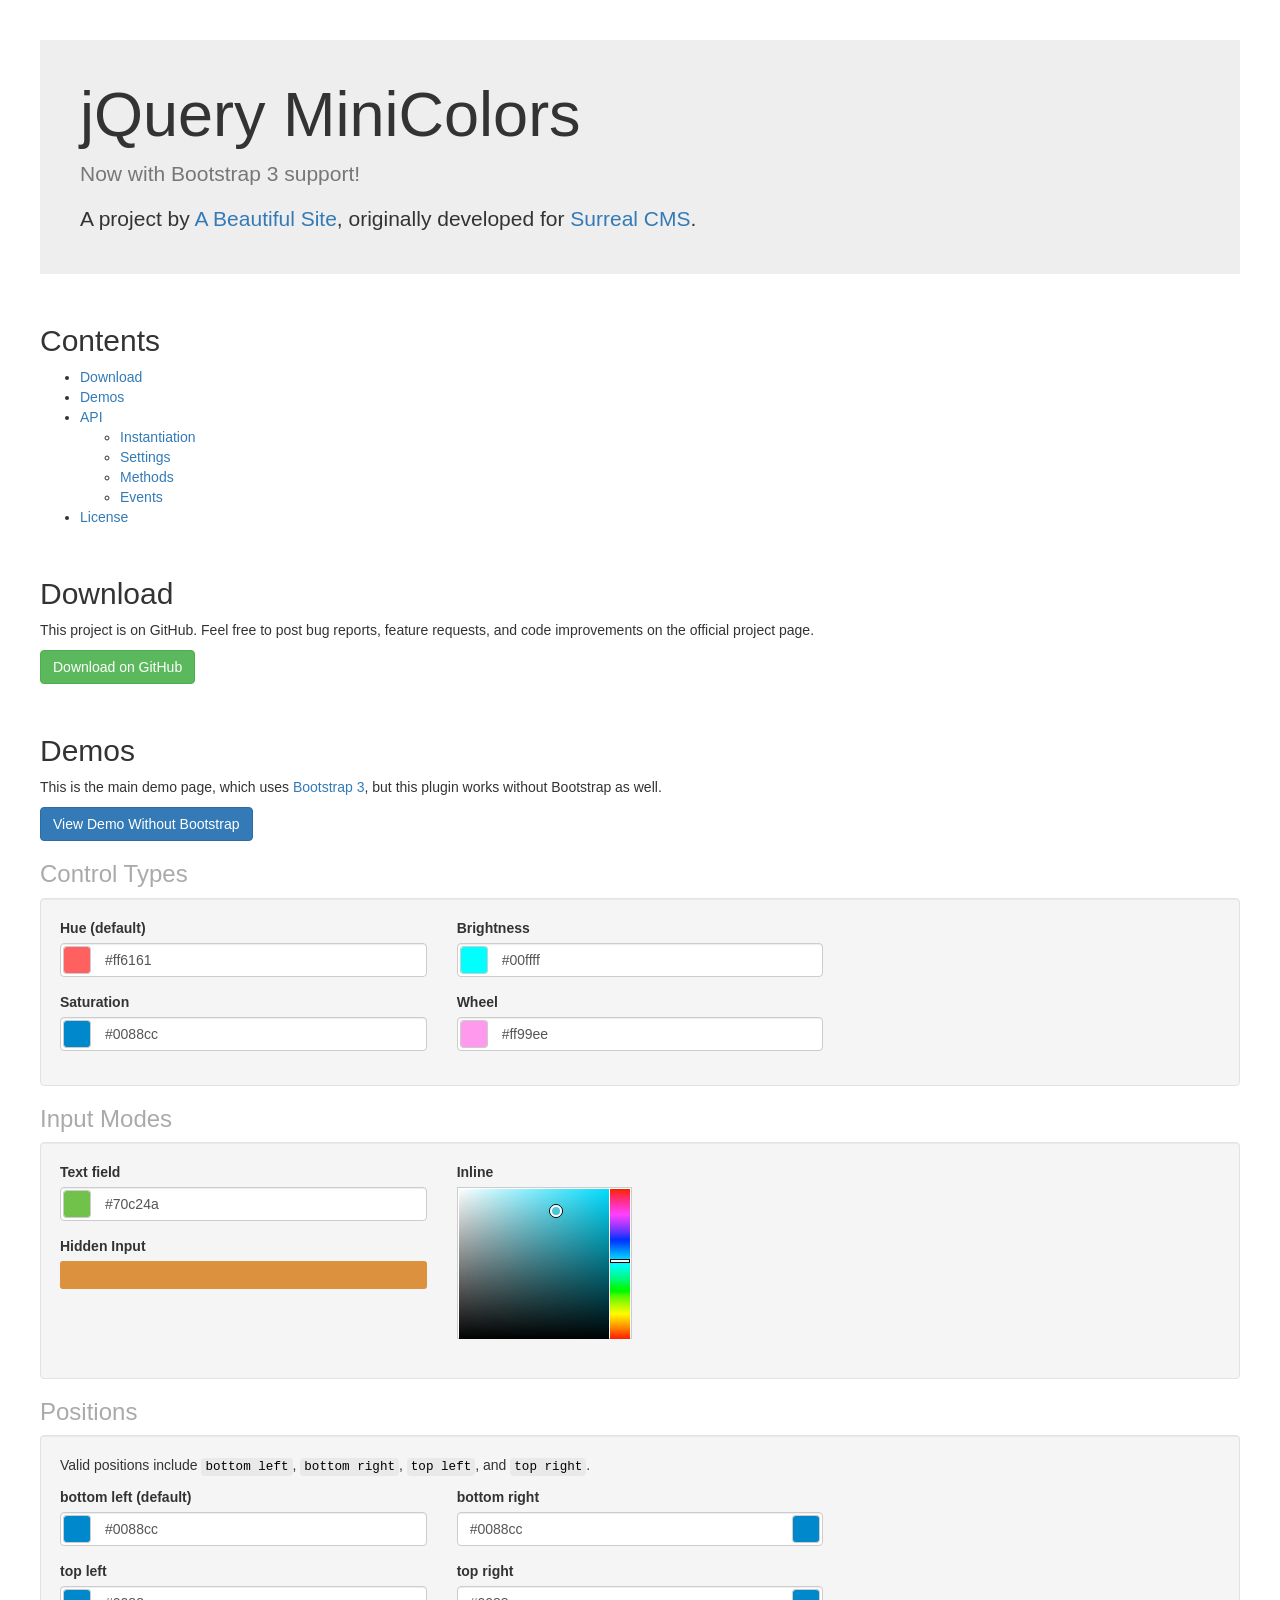
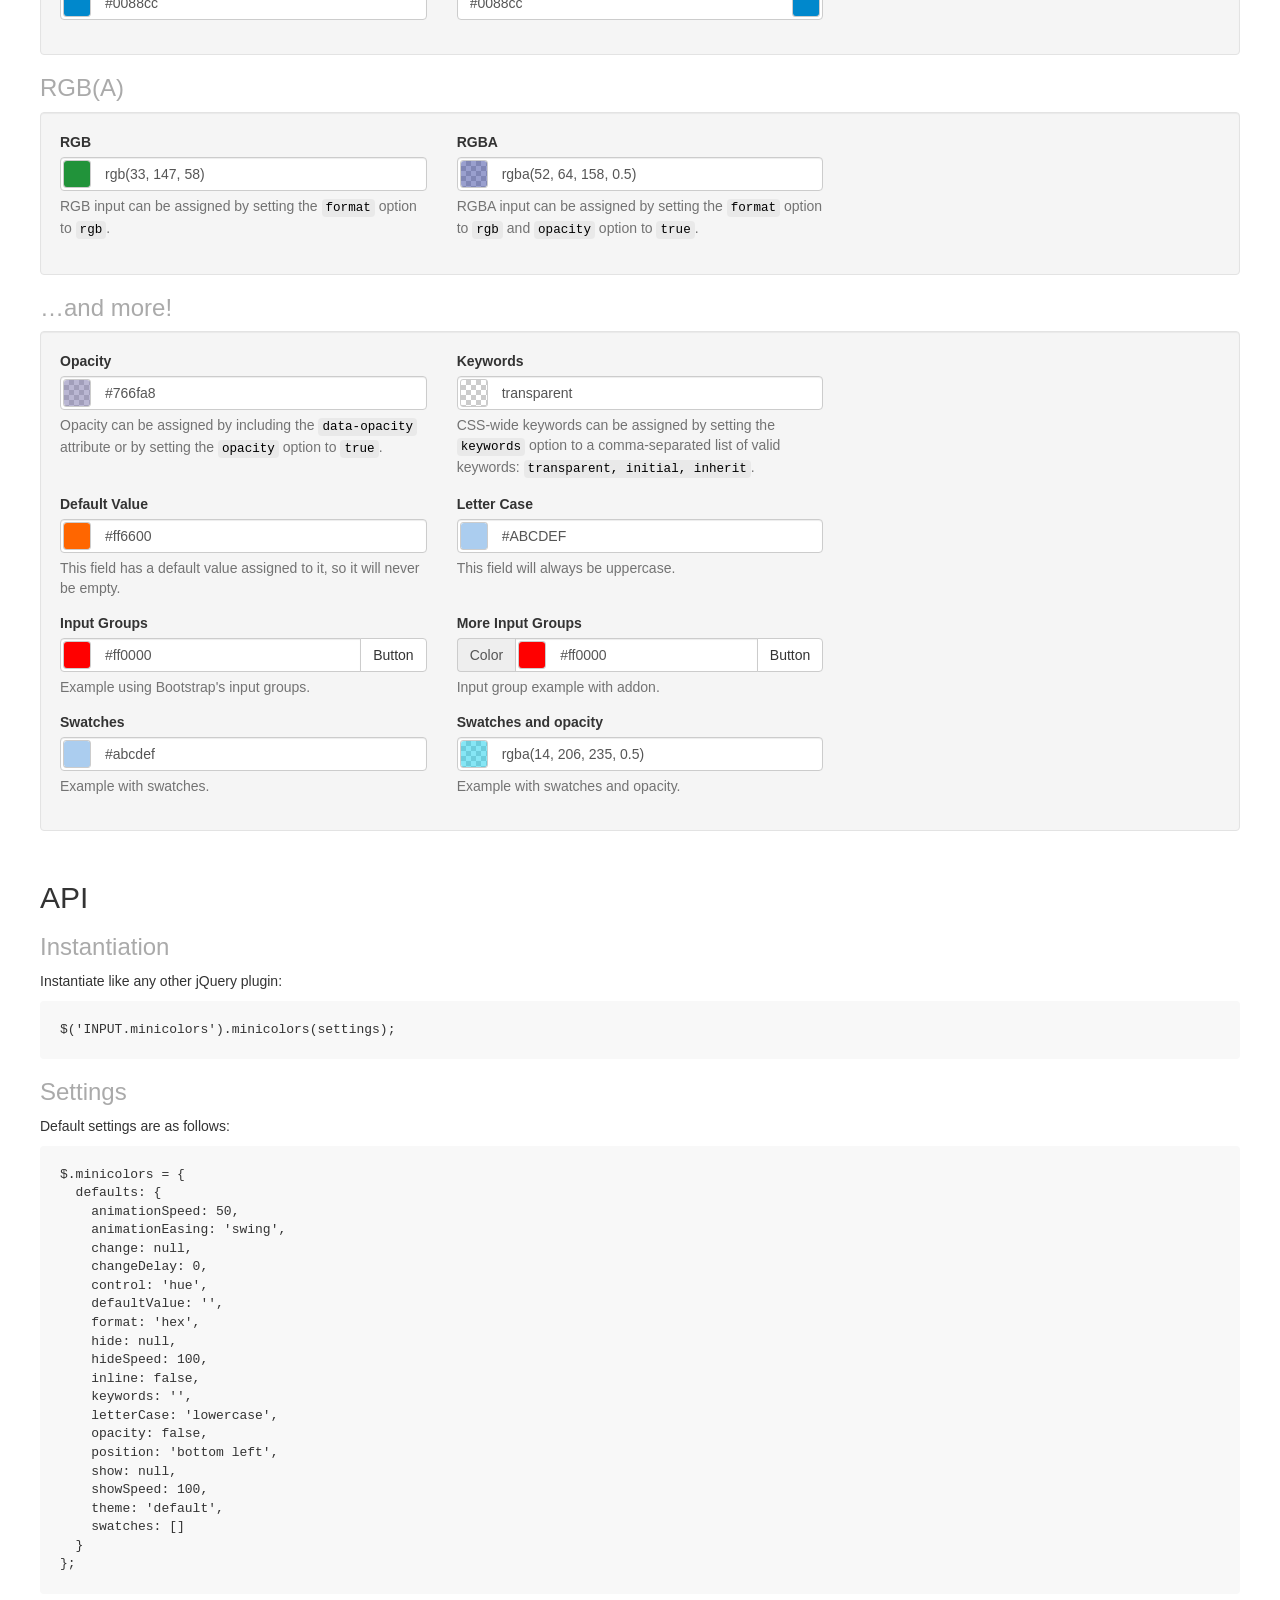
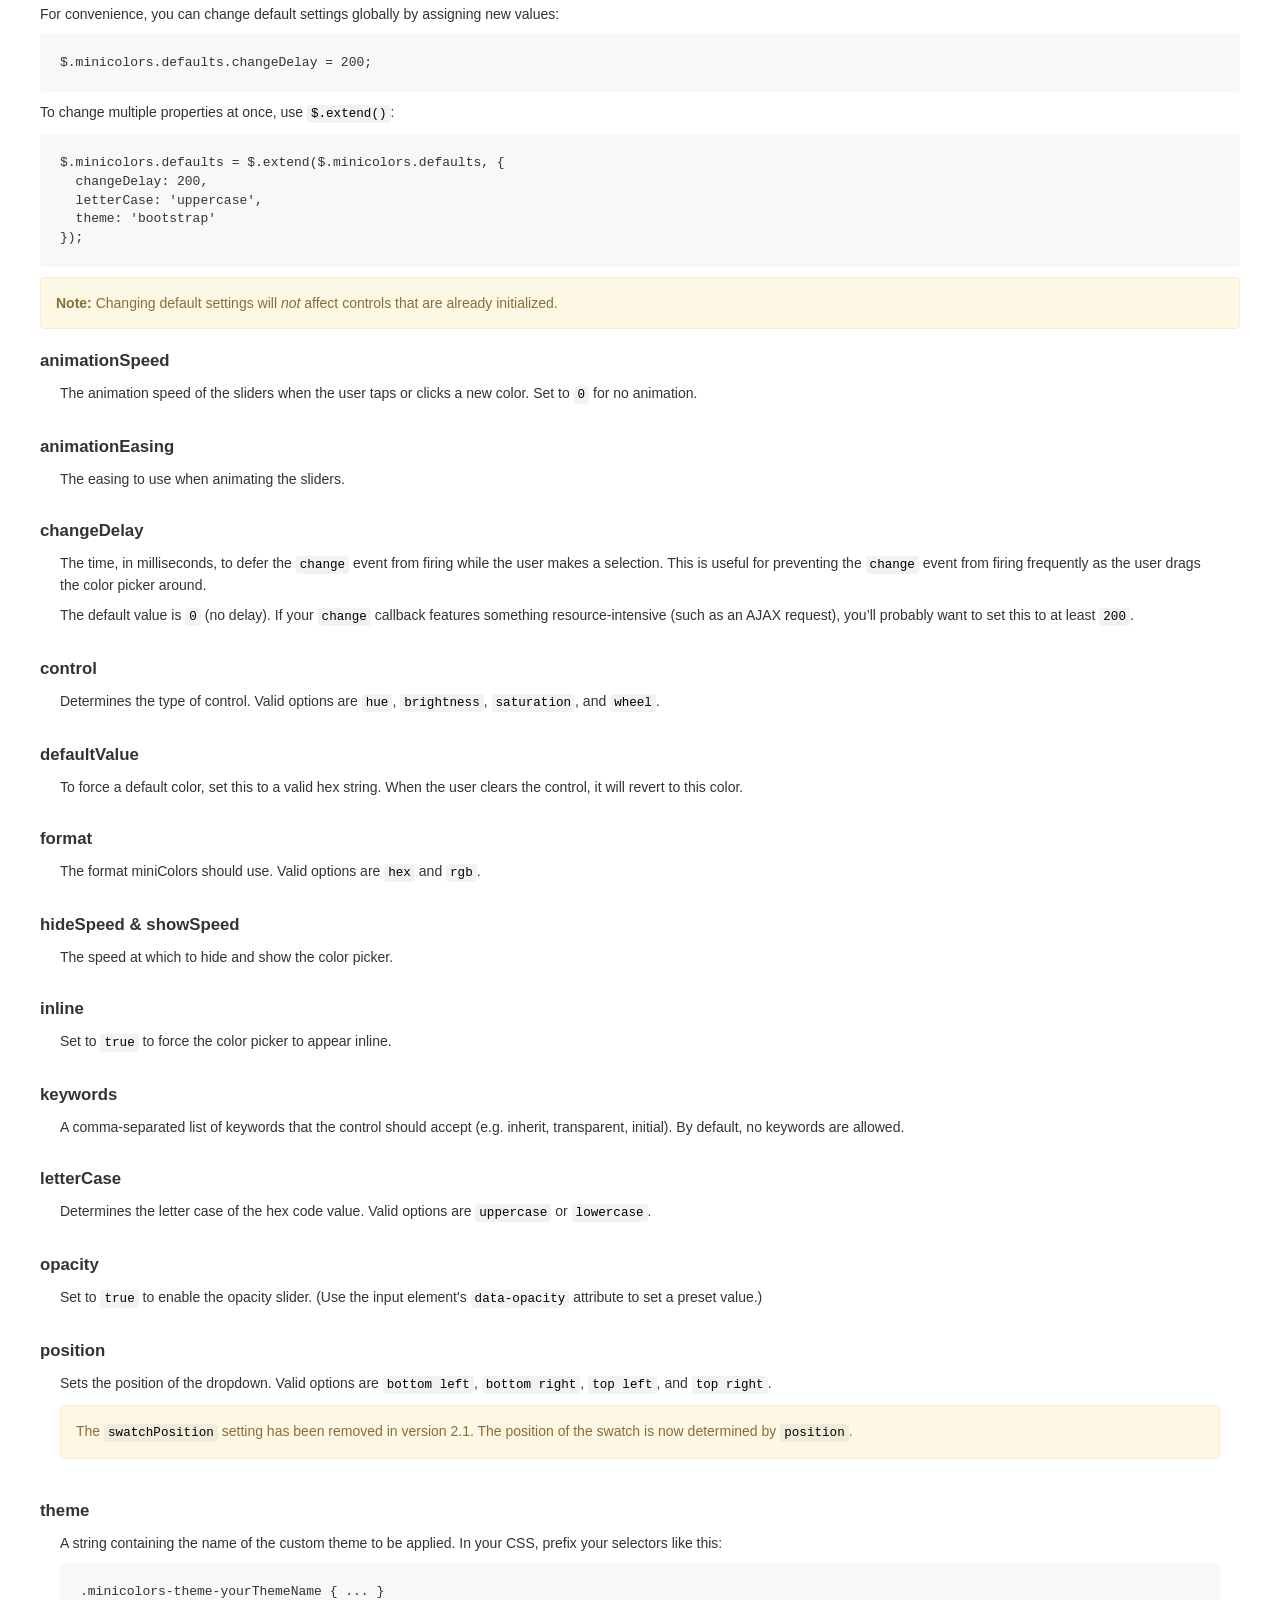
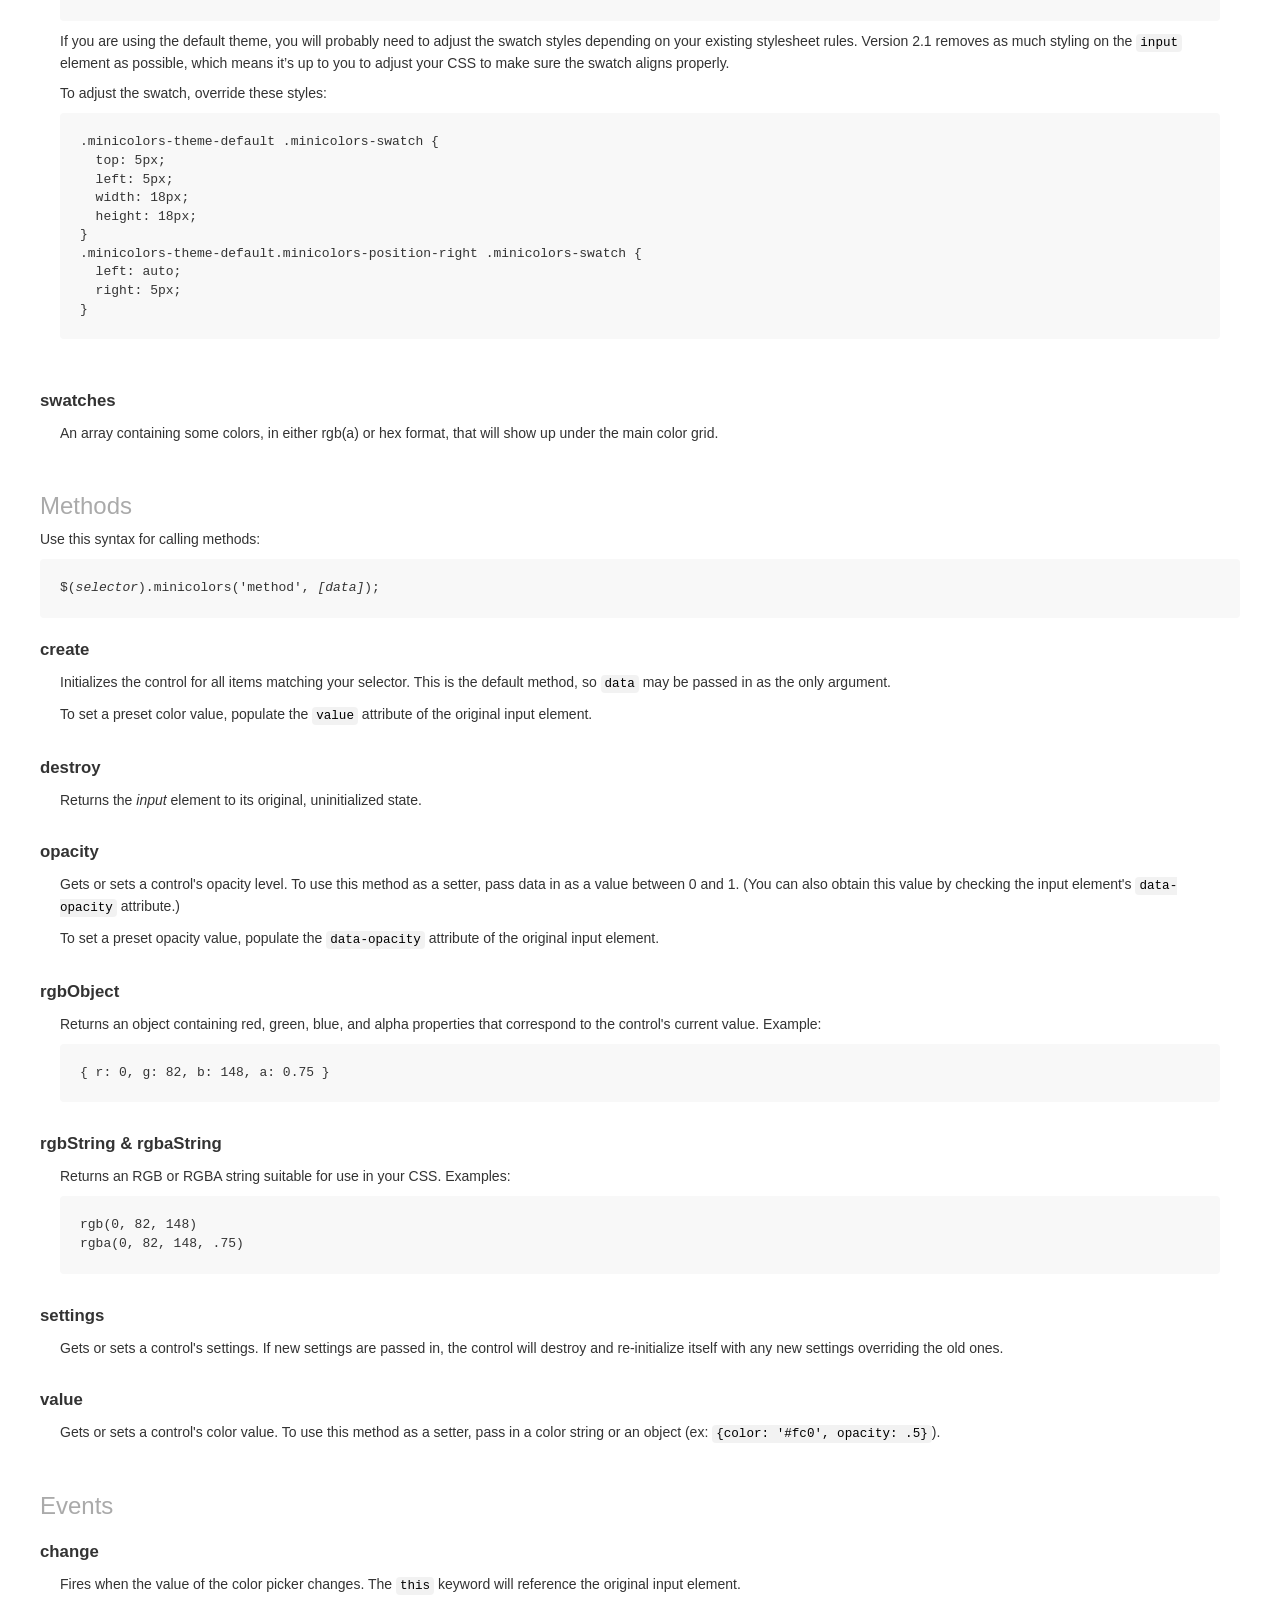
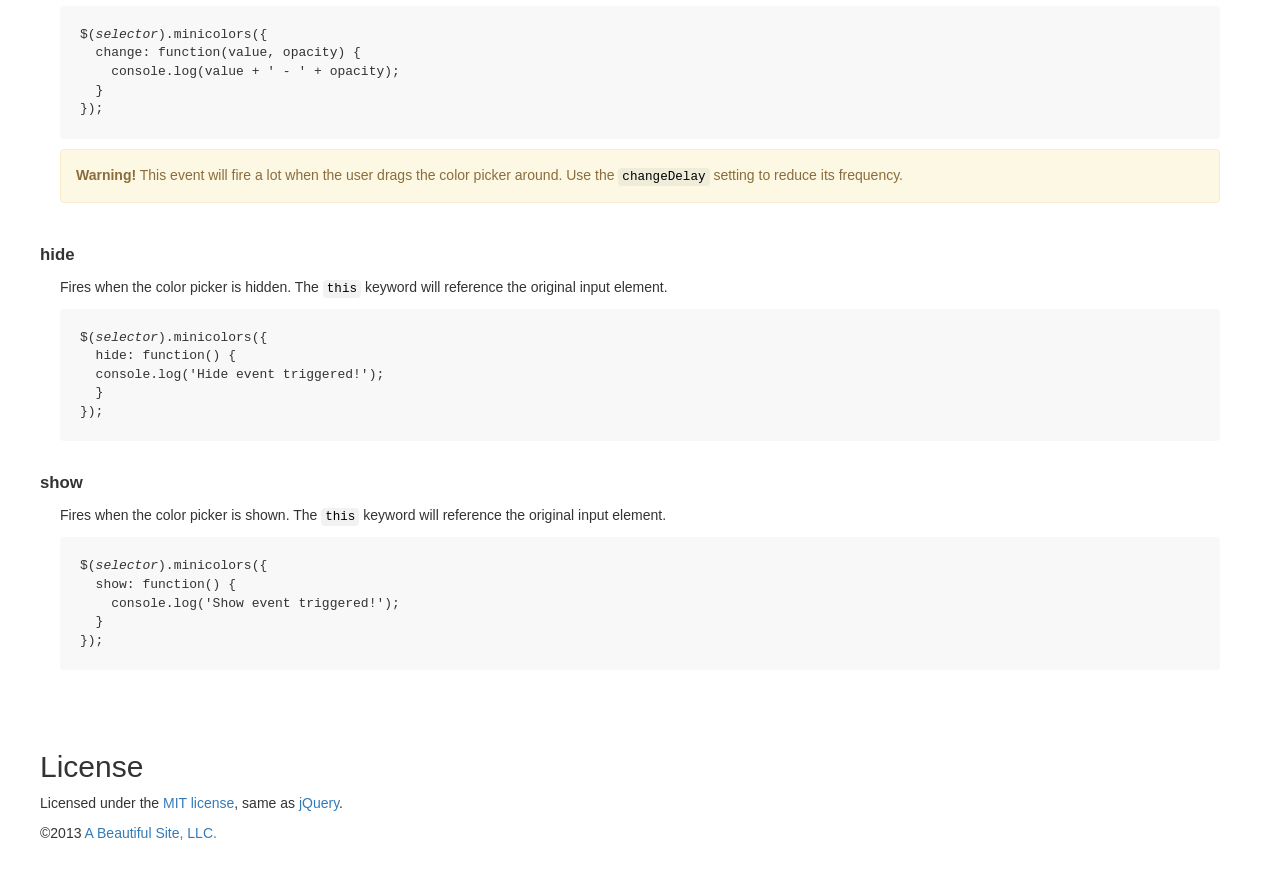
<file: static/web/assets/plugins/jquery-minicolors/index.html>
<!DOCTYPE html>
<html>
<head>
  <title>jQuery MiniColors</title>
  <meta charset="utf-8">

  <!-- jQuery -->
  <script src="http://ajax.googleapis.com/ajax/libs/jquery/1.10.2/jquery.min.js"></script>

  <!-- Bootstrap 3 -->
  <link rel="stylesheet" href="http://netdna.bootstrapcdn.com/bootstrap/3.3.1/css/bootstrap.min.css">
  <script src="http://netdna.bootstrapcdn.com/bootstrap/3.3.1/js/bootstrap.min.js"></script>

  <!-- MiniColors -->
  <script src="jquery.minicolors.js"></script>
  <link rel="stylesheet" href="jquery.minicolors.css">

  <style>
    dl {
      margin: 20px 0;
    }
    dt {
      font-size: 120%;
    }
    dd {
      padding: 10px 20px 20px 20px;
    }
    dd:last-child {
      border-bottom: none;
    }
    code {
      color: black;
      border: none;
      background: rgba(128, 128, 128, .1);
    }
    pre {
      background: #f8f8f8;
      border: none;
      color: #333;
      padding: 20px;
    }
    h2 {
      margin-top: 50px;
    }
    h3 {
      color: #aaa;
    }
    .jumbotron {
      padding: 40px;
    }
    .jumbotron h1 {
      margin-top: 0;
    }
    .jumbotron p:last-child {
      margin-bottom: 0;
    }
  </style>

  <script>
    $(document).ready( function() {

      $('.demo').each( function() {
        //
        // Dear reader, it's actually very easy to initialize MiniColors. For example:
        //
        //  $(selector).minicolors();
        //
        // The way I've done it below is just for the demo, so don't get confused
        // by it. Also, data- attributes aren't supported at this time...they're
        // only used for this demo.
        //
        $(this).minicolors({
          control: $(this).attr('data-control') || 'hue',
          defaultValue: $(this).attr('data-defaultValue') || '',
          format: $(this).attr('data-format') || 'hex',
          keywords: $(this).attr('data-keywords') || '',
          inline: $(this).attr('data-inline') === 'true',
          letterCase: $(this).attr('data-letterCase') || 'lowercase',
          opacity: $(this).attr('data-opacity'),
          position: $(this).attr('data-position') || 'bottom left',
          swatches: $(this).attr('data-swatches') ? $(this).attr('data-swatches').split('|') : [],
          change: function(value, opacity) {
            if( !value ) return;
            if( opacity ) value += ', ' + opacity;
            if( typeof console === 'object' ) {
              console.log(value);
            }
          },
          theme: 'bootstrap'
        });

      });

    });
  </script>
</head>
<body>
  <div class="row" style="margin: 40px 40px;">
    <div class="col-12">

      <!-- Intro -->
      <div id="intro" class="jumbotron">
        <h1>jQuery MiniColors</h1>
        <p class="text-muted">
          Now with Bootstrap 3 support!
        </p>
        <p>
          A project by <a href="http://www.abeautifulsite.net/">A Beautiful Site</a>,
          originally developed for <a href="http://www.surrealcms.com/">Surreal CMS</a>.
        </p>
      </div>

      <!-- Contents -->
      <h2 id="contents">Contents</h2>
      <ul>
        <li><a href="#download">Download</a></li>
        <li><a href="#demos">Demos</a></li>
        <li><a href="#api">API</a>
          <ul>
            <li><a href="#instantiation">Instantiation</a></li>
            <li><a href="#settings">Settings</a></li>
            <li><a href="#methods">Methods</a></li>
            <li><a href="#events">Events</a></li>
          </ul>
        </li>
        <li><a href="#license">License</a></li>
      </ul>

      <!-- Download -->
      <h2 id="download">Download</h2>
      <p>
        This project is on GitHub. Feel free to post bug reports, feature requests, and code
        improvements on the official project page.
      </p>
      <p>
        <a href="https://github.com/claviska/jquery-minicolors" class="btn btn-success">Download on GitHub</a>
      </p>

      <!-- Demos -->
      <h2 id="demos">Demos</h2>
      <p>
        This is the main demo page, which uses <a href="http://getbootstrap.com/">Bootstrap 3</a>,
        but this plugin works without Bootstrap as well.
      </p>
      <p>
        <a href="without-bootstrap.html" class="btn btn-primary">View Demo Without Bootstrap</a>
      </p>

      <!-- Control types -->
      <h3>Control Types</h3>
      <div class="well">
        <div class="row">
          <div class="col-lg-4 col-sm-4 col-12">

            <div class="form-group">
              <label for="hue-demo">Hue (default)</label>
              <input type="text" id="hue-demo" class="form-control demo" data-control="hue" value="#ff6161">
            </div>
            <div class="form-group">
              <label for="saturation-demo">Saturation</label>
              <input type="text" id="saturation-demo" class="form-control demo" data-control="saturation" value="#0088cc">
            </div>
          </div>

          <div class="col-lg-4 col-sm-4 col-12">
            <div class="form-group">
              <label for="brightness-demo">Brightness</label>
              <input type="text" id="brightness-demo" class="form-control demo" data-control="brightness" value="#00ffff">
            </div>
            <div class="form-group">
              <label for="wheel-demo">Wheel</label>
              <input type="text" id="wheel-demo" class="form-control demo" data-control="wheel" value="#ff99ee">
            </div>
          </div>
        </div>
      </div>

      <!-- Input modes -->
      <h3>Input Modes</h3>
      <div class="well">
        <div class="row">
          <div class="col-lg-4 col-sm-4 col-12">
            <div class="form-group">
              <label for="text-field">Text field</label>
              <br>
              <input type="text" id="text-field" class="form-control demo" value="#70c24a">
            </div>
            <div class="form-group">
              <label for="hidden-input">Hidden Input</label>
              <br>
              <input type="hidden" id="hidden-input" class="demo" value="#db913d">
            </div>
          </div>
          <div class="col-lg-4 col-sm-4 col-12">
            <div class="form-group">
              <label for="inline">Inline</label>
              <br>
              <input type="text" id="inline" class="form-control demo" data-inline="true" value="#4fc8db">
            </div>
          </div>
        </div>
      </div>

      <!-- Positions -->
      <h3>Positions</h3>
      <div class="well">
        <p>
          Valid positions include <code>bottom left</code>, <code>bottom right</code>, <code>top
          left</code>, and <code>top right</code>.
        </p>
        <div class="row">
          <div class="col-lg-4 col-sm-4 col-12">
            <div class="form-group">
              <label for="position-bottom-left">bottom left (default)</label>
              <input type="text" id="position-bottom-left" class="form-control demo" data-position="bottom left" value="#0088cc">
            </div>
            <div class="form-group">
              <label for="position-top-left">top left</label>
              <input type="text" id="position-top-left" class="form-control demo" data-position="top left" value="#0088cc">
            </div>
          </div>
          <div class="col-lg-4 col-sm-4 col-12">
            <div class="form-group">
              <label for="position-bottom-right">bottom right</label>
              <input type="text" id="position-bottom-right" class="form-control demo" data-position="bottom right" value="#0088cc">
            </div>
            <div class="form-group">
              <label for="position-top-right">top right</label>
              <input type="text" id="position-top-right" class="form-control demo" data-position="top right" value="#0088cc">
            </div>
          </div>
          <div class="col-lg-4 col-sm-4 col-12">
          </div>
        </div>
      </div>

      <!-- RGB(A) -->
      <h3>RGB(A)</h3>
      <div class="well">
        <div class="row">
          <div class="col-lg-4 col-sm-4 col-12">
            <div class="form-group">
              <label for="rgb">RGB</label>
              <br>
              <input type="text" id="rgb" class="form-control demo" data-format="rgb" value="rgb(33, 147, 58)">
              <span class="help-block">
                RGB input can be assigned by setting the <code>format</code> option
                to <code>rgb</code>.
              </span>
            </div>
          </div>
          <div class="col-lg-4 col-sm-4 col-12">
            <div class="form-group">
              <label for="rgba">RGBA</label>
              <br>
              <input type="text" id="rgba" class="form-control demo" data-format="rgb" data-opacity=".5" value="rgba(52, 64, 158, 0.5)">
              <span class="help-block">
                RGBA input can be assigned by setting the <code>format</code>
                option to <code>rgb</code> and <code>opacity</code> option to
                <code>true</code>.
              </span>
            </div>
          </div>
        </div>
      </div>

      <!-- and more -->
      <h3>&hellip;and more!</h3>
      <div class="well">
        <div class="row">
          <div class="col-lg-4 col-sm-4 col-12">
            <div class="form-group">
              <label for="opacity">Opacity</label>
              <br>
              <input type="text" id="opacity" class="form-control demo" data-opacity=".5" value="#766fa8">
              <span class="help-block">
                Opacity can be assigned by including the <code>data-opacity</code>
                attribute or by setting the <code>opacity</code> option to
                <code>true</code>.
              </span>
            </div>
          </div>
          <div class="col-lg-4 col-sm-4 col-12">
            <div class="form-group">
              <label for="keywords">Keywords</label>
              <br>
              <input type="text" id="keywords" class="form-control demo" data-keywords="transparent, initial, inherit" value="transparent">
              <span class="help-block">
                CSS-wide keywords can be assigned by setting the <code>keywords</code>
                option to a comma-separated list of valid keywords: <code>transparent,
                initial, inherit</code>.
              </span>
            </div>
          </div>
        </div>
        <div class="row">
          <div class="col-lg-4 col-sm-4 col-12">
            <div class="form-group">
              <label for="default-value">Default Value</label>
              <br>
              <input type="text" id="default-value" class="form-control demo" data-defaultValue="#ff6600">
              <span class="help-block">
                This field has a default value assigned to it, so it will never be empty.
              </span>
            </div>
          </div>
          <div class="col-lg-4 col-sm-4 col-12">
            <div class="form-group">
              <label for="letter-case">Letter Case</label>
              <br>
              <input type="text" id="letter-case" class="form-control demo" data-letterCase="uppercase" value="#abcdef">
              <span class="help-block">
                This field will always be uppercase.
              </span>
            </div>
          </div>
        </div>
        <div class="row">
          <div class="col-lg-4 col-sm-4 col-12">
            <div class="form-group">
              <label for="input-group">Input Groups</label>
              <div class="input-group">
                <input type="text" id="input-group" class="form-control demo" value="#ff0000"/>
                <span class="input-group-btn">
                  <button class="btn btn-default" type="button">Button</button>
                </span>
              </div>
              <span class="help-block">
                Example using Bootstrap's input groups.
              </span>
            </div>
          </div>
          <div class="col-lg-4 col-sm-4 col-12">
            <div class="form-group">
              <label for="more-input-group">More Input Groups</label>
              <div class="input-group">
                <span class="input-group-addon">Color</span>
                <input type="text" id="more-input-group" class="form-control demo" value="#ff0000"/>
                <span class="input-group-btn">
                  <button class="btn btn-default" type="button">Button</button>
                </span>
              </div>
              <span class="help-block">
                Input group example with addon.
              </span>
            </div>
          </div>
        </div>
        <div class="row">
          <div class="col-lg-4 col-sm-4 col-12">
            <div class="form-group">
              <label for="letter-case">Swatches</label>
              <br>
              <input type="text" id="swatches" class="form-control demo" data-swatches="#ef9a9a|#90caf9|#a5d6a7|#fff59d|#ffcc80|#bcaaa4|#eeeeee|#f44336|#2196f3|#4caf50|#ffeb3b|#ff9800|#795548|#9e9e9e" value="#abcdef">
              <span class="help-block">
                Example with swatches.
              </span>
            </div>
          </div>
          <div class="col-lg-4 col-sm-4 col-12">
            <div class="form-group">
              <label for="letter-case">Swatches and opacity</label>
              <br>
              <input type="text" id="swatches" class="form-control demo" data-format="rgb" data-opacity="1" data-swatches="#fff|#000|#f00|#0f0|#00f|#ff0|rgba(0,0,255,0.5)"  value="rgba(14, 206, 235, .5)">
              <span class="help-block">
                Example with swatches and opacity.
              </span>
            </div>
          </div>
        </div>
      </div>

      <!-- API -->
      <h2 id="api">API</h2>

      <!-- Instantiation -->
      <h3 id="instantiation">Instantiation</h3>
      <p>
        Instantiate like any other jQuery plugin:
      </p>
      <pre>$('INPUT.minicolors').minicolors(settings);</pre>

      <!-- Settings -->
      <h3 id="settings">Settings</h3>

      <p>
        Default settings are as follows:
      </p>
<pre>
$.minicolors = {
  defaults: {
    animationSpeed: 50,
    animationEasing: 'swing',
    change: null,
    changeDelay: 0,
    control: 'hue',
    defaultValue: '',
    format: 'hex',
    hide: null,
    hideSpeed: 100,
    inline: false,
    keywords: '',
    letterCase: 'lowercase',
    opacity: false,
    position: 'bottom left',
    show: null,
    showSpeed: 100,
    theme: 'default',
    swatches: []
  }
};
</pre>
      <p>
        For convenience, you can change default settings globally by assigning new values:
      </p>
<pre>
$.minicolors.defaults.changeDelay = 200;
</pre>
      <p>
        To change multiple properties at once, use <code>$.extend()</code>:
      </p>
<pre>
$.minicolors.defaults = $.extend($.minicolors.defaults, {
  changeDelay: 200,
  letterCase: 'uppercase',
  theme: 'bootstrap'
});
</pre>
      <p class="alert alert-warning">
        <strong>Note:</strong> Changing default settings will <em>not</em> affect controls that
        are already initialized.
      </p>

      <dl>
        <dt>animationSpeed</dt>
        <dd>
          <p>
            The animation speed of the sliders when the user taps or clicks a new color. Set to
            <code>0</code> for no animation.
          </p>
        </dd>

        <dt>animationEasing</dt>
        <dd>
          <p>
            The easing to use when animating the sliders.
          </p>
        </dd>

        <dt>changeDelay</dt>
        <dd>
          <p>
            The time, in milliseconds, to defer the <code>change</code> event from firing while
            the user makes a selection. This is useful for preventing the <code>change</code> event
            from firing frequently as the user drags the color picker around.
          </p>
          <p>
            The default value is <code>0</code> (no delay). If your <code>change</code> callback
            features something resource-intensive (such as an AJAX request), you’ll probably want
            to set this to at least <code>200</code>.
          </p>
        </dd>

        <dt>control</dt>
        <dd>
          <p>
            Determines the type of control. Valid options are <code>hue</code>, <code>brightness</code>,
            <code>saturation</code>, and <code>wheel</code>.
          </p>
        </dd>

        <dt>defaultValue</dt>
        <dd>
          <p>
            To force a default color, set this to a valid hex string. When the user clears the
            control, it will revert to this color.
          </p>
        </dd>

        <dt>format</dt>
        <dd>
          <p>
            The format miniColors should use. Valid options are <code>hex</code> and
            <code>rgb</code>.
          </p>
        </dd>

        <dt>hideSpeed &amp; showSpeed</dt>
        <dd>
          <p>
            The speed at which to hide and show the color picker.
          </p>
        </dd>

        <dt>inline</dt>
        <dd>
          <p>
            Set to <code>true</code> to force the color picker to appear inline.
          </p>
        </dd>

        <dt>keywords</dt>
        <dd>
          <p>
            A comma-separated list of keywords that the control should accept (e.g. inherit,
            transparent, initial). By default, no keywords are allowed.
          </p>
        </dd>

        <dt>letterCase</dt>
        <dd>
          <p>
            Determines the letter case of the hex code value. Valid options are <code>uppercase</code>
            or <code>lowercase</code>.
          </p>
        </dd>

        <dt>opacity</dt>
        <dd>
          <p>
            Set to <code>true</code> to enable the opacity slider. (Use the input element's
            <code>data-opacity</code> attribute to set a preset value.)
          </p>
        </dd>

        <dt>position</dt>
        <dd>
          <p>
            Sets the position of the dropdown. Valid options are <code>bottom left</code>,
            <code>bottom right</code>, <code>top left</code>, and <code>top right</code>.
          </p>
          <p class="alert alert-warning">
            The <code>swatchPosition</code> setting has been removed in version 2.1. The position
            of the swatch is now determined by <code>position</code>.
          </p>
        </dd>

        <dt>theme</dt>
        <dd>
          <p>
            A string containing the name of the custom theme to be applied. In your CSS, prefix
            your selectors like this:
          </p>
<pre>
.minicolors-theme-yourThemeName { ... }
</pre>
          <p>
            If you are using the default theme, you will probably need to adjust the swatch
            styles depending on your existing stylesheet rules. Version 2.1 removes as much
            styling on the <code>input</code> element as possible, which means it’s up to
            you to adjust your CSS to make sure the swatch aligns properly.
          </p>
          <p>
            To adjust the swatch, override these styles:
          </p>
<pre>
.minicolors-theme-default .minicolors-swatch {
  top: 5px;
  left: 5px;
  width: 18px;
  height: 18px;
}
.minicolors-theme-default.minicolors-position-right .minicolors-swatch {
  left: auto;
  right: 5px;
}
</pre>
          </div>
        </dd>

        <dt>swatches</dt>
        <dd>
          <p>
            An array containing some colors, in either rgb(a) or hex format, that will
            show up under the main color grid.
          </p>
        </dd>
      </dl>

      <!-- Methods -->
      <h3 id="methods">Methods</h3>
      <p>Use this syntax for calling methods:</p>
      <pre>$(<em>selector</em>).minicolors('method', <em>[data]</em>);</pre>
      <dl>
        <dt>create</dt>
        <dd>
          <p>
            Initializes the control for all items matching your selector. This is the default
            method, so <code>data</code> may be passed in as the only argument.
          </p>
          <p>
            To set a preset color value, populate the <code>value</code> attribute of the original
            input element.
          </p>
        </dd>

        <dt>destroy</dt>
        <dd>
          <p>
            Returns the <em>input</em> element to its original, uninitialized state.
          </p>
        </dd>

        <dt>opacity</dt>
        <dd>
          <p>
            Gets or sets a control's opacity level. To use this method as a setter, pass data in
            as a value between 0 and 1. (You can also obtain this value by checking the input
            element's <code>data-opacity</code> attribute.)
          </p>
          <p>
            To set a preset opacity value, populate the <code>data-opacity</code> attribute of the
            original input element.
          </p>
        </dd>

        <dt>rgbObject</dt>
        <dd>
          <p>
            Returns an object containing red, green, blue, and alpha properties that correspond to
            the control's current value. Example:
          </p>
          <pre>{ r: 0, g: 82, b: 148, a: 0.75 }</pre>
        </dd>

        <dt>rgbString &amp; rgbaString</dt>
        <dd>
          <p>
            Returns an RGB or RGBA string suitable for use in your CSS. Examples:
          </p>
<pre>
rgb(0, 82, 148)
rgba(0, 82, 148, .75)
</pre>
        </dd>

        <dt>settings</dt>
        <dd>
          <p>
            Gets or sets a control's settings. If new settings are passed in, the control will
            destroy and re-initialize itself with any new settings overriding the old ones.
          </p>
        </dd>

        <dt>value</dt>
        <dd>
          <p>
            Gets or sets a control's color value. To use this method as a setter, pass
            in a color string or an object (ex: <code>{color: '#fc0', opacity: .5}</code>).
          </p>
        </dd>
      </dl>

      <!-- Events -->
      <h3 id="events">Events</h3>
      <dl>
        <dt>change</dt>
        <dd>
          <p>Fires when the value of the color picker changes. The <code>this</code> keyword will reference the original input element.
<pre>
$(<em>selector</em>).minicolors({
  change: function(value, opacity) {
    console.log(value + ' - ' + opacity);
  }
});
</pre>
          <p class="alert alert-warning">
            <strong>Warning!</strong> This event will fire a lot when the user drags the
            color picker around. Use the <code>changeDelay</code> setting to reduce its
            frequency.
          </p>
        </dd>

        <dt>hide</dt>
        <dd>
          <p>
            Fires when the color picker is hidden. The <code>this</code> keyword will reference
            the original input element.
          </p>
<pre>
$(<em>selector</em>).minicolors({
  hide: function() {
  console.log('Hide event triggered!');
  }
});
</pre>
        </dd>

        <dt>show</dt>
        <dd>
          <p>
            Fires when the color picker is shown. The <code>this</code> keyword will reference
            the original input element.
          </p>
<pre>
$(<em>selector</em>).minicolors({
  show: function() {
    console.log('Show event triggered!');
  }
});
</pre>
        </dd>
      </dl>

      <h2 id="license">License</h2>
      <p>
        Licensed under the <a href="http://opensource.org/licenses/MIT">MIT license</a>,
        same as <a href="https://jquery.org/license/">jQuery</a>.
      </p>
      <p>
        &copy;2013 <a href="http://www.abeautifulsite.net/">A Beautiful Site, LLC.</a>
      </p>
    </div>
  </div>
</body>
</html>
</file>
